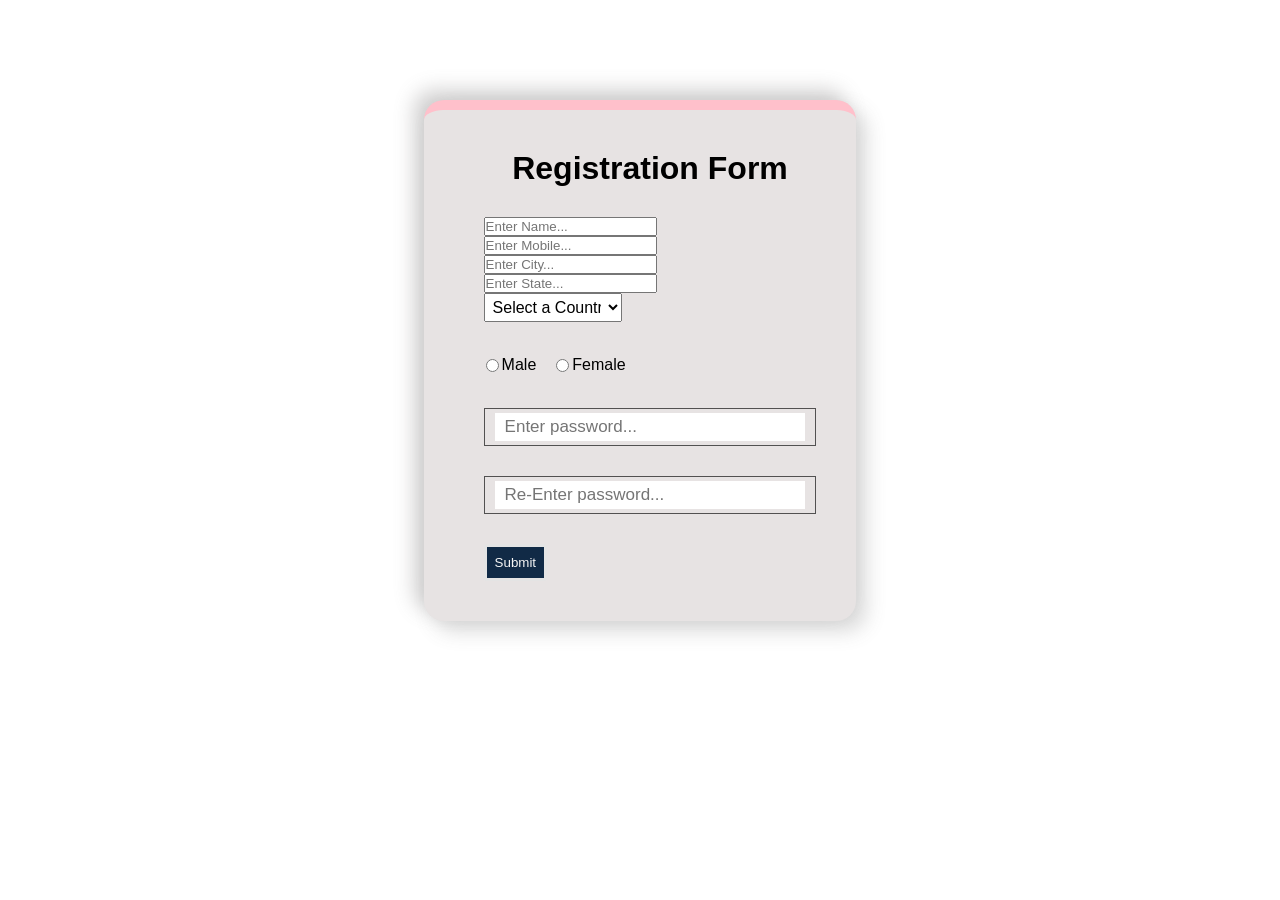
<file: Assignments/Ajay Koushik K N - Team Lead/RegisterFormIndex.html>
<!DOCTYPE html>
<html>
    <head>
        <title>Registration Form</title>
            <link rel="icon" type="image/x-icon"href="https://upload.wikimedia.org/wikipedia/commons/thumb/c/c2/Google_Forms_logo_%282014-2020%29.svg/640px-Google_Forms_logo_%282014-2020%29.svg.png">
        
        <link rel="stylesheet" href="RegisterFormstyle.css" />
    </head>
    <body>
        <div class="container">
            <form>
                <h1>Registration Form</h1>
                <div claas="divcontainer">
                    <input type="name" name="" id="" placeholder="Enter Name..." />
                </div>
                <div claas="divcontainer">
                </div>
                <div claas="divcontainer">
                    <input type="mobile" name="" id="" placeholder="Enter Mobile..." />
                </div>
                <div claas="divcontainer">
                    <input type="city" name="" id="" placeholder="Enter City..." />
                </div>
                <div claas="divcontainer">
                    <input type="state" name="" id="" placeholder="Enter State..." />
                </div>
                <div class="divcontainer select">
                    <select>
                        <option>Select a Country</option>
                        <option>Afghanistan</option>
                        <option>Argentina</option>
                        <option>Brazil</option>
                        <option>Cuba</option>
                        <option>Denmark</option>
                        <option>Ethiopia</option>
                        <option>France</option>
                        <option>Germany</option>
                        <option>Hungary</option>
                        <option>India</option>
                        <option>Japan</option>
                        <option>Korea</option>
                        <option>Qatar</option>
                    </select>
                </div>
                <div class="divcontainer genderbox">
                    <div class="gender" id="male">
                        <input type="radio" name="gender" id="male" />
                        <label for="male">Male</label>
                    </div>
                    <div class="gender" id="female">
                        <input type="radio" name="gender" id="female" />
                        <label for="female">Female</label>
                    </div>
                </div>
                <div class="divcontainer">
                    <input type="password" name="" id="" placeholder="Enter password..." />
                </div>
                <div class="divcontainer">
                    <input type="password" name="" id="" placeholder="Re-Enter password..." />
                </div>
                <button style="background-color:#112A46;color: whitesmoke;border: 3px solid #e4e4e4;padding: 8px;border-radius: 3px;cursor: pointer;">Submit</button>
            </form>
        </div>
    </body>
</html>
</file>
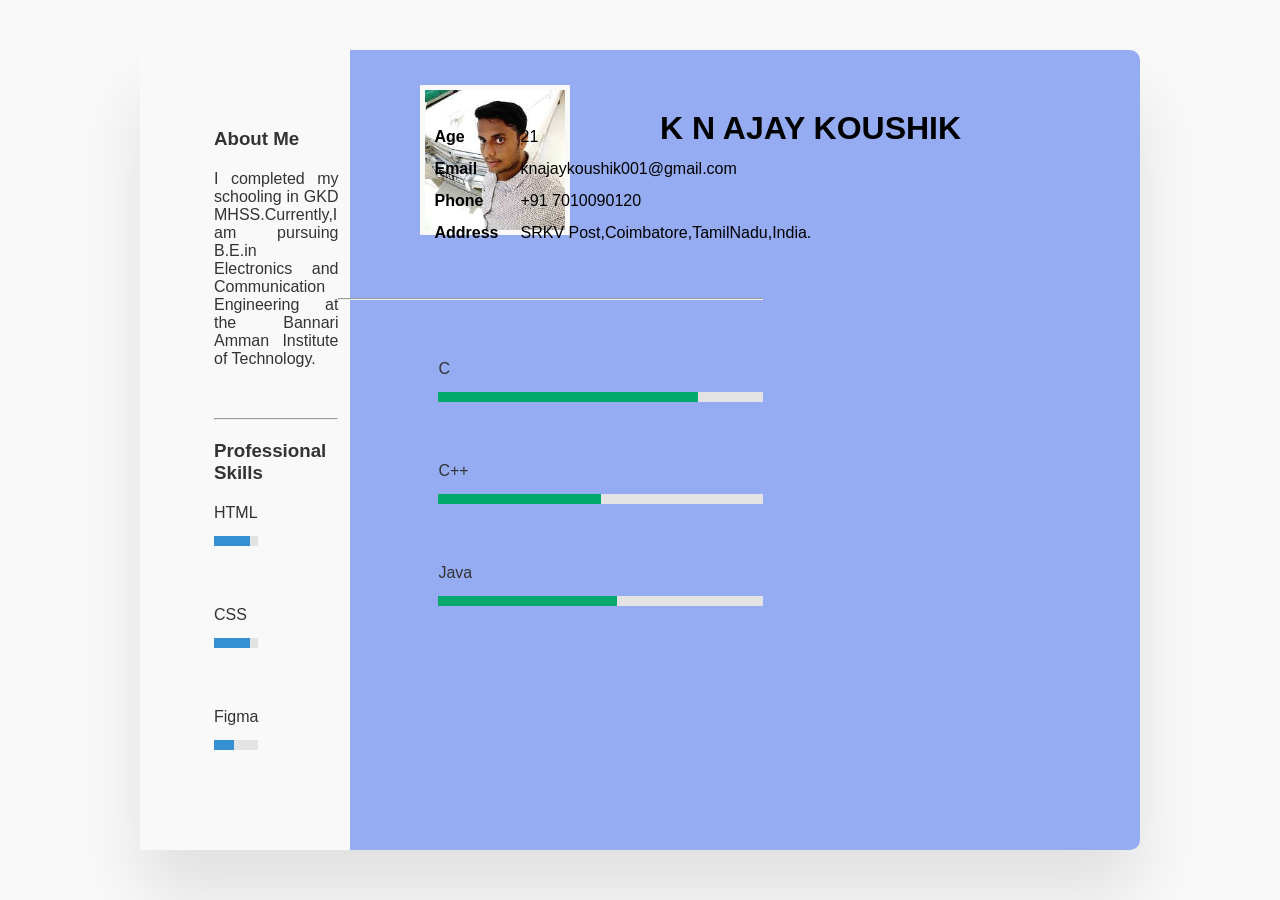
<file: Assignments/Ajay Koushik K N - Team Lead/Resumeindex.html>
<!DOCTYPE html>
<html lang="en">
<head>
    <meta charset="UTF-8">
    <meta http-equiv="X-UA-Compatible" content="IE=edge">
    <meta name="viewport" content="width=device-width, initial-scale=1.0">
    <title>Resume</title>
    <link rel="stylesheet" href="Resumestyle.css">
</head>
<body>
    <div class="container">
        <div class="top">
            <div class="imgbx">
                <div class="box">
                <img src="[data-uri]" width="150px" alt="" style="border: 5px solid #f9f9f9;">
                </div>
            </div>
            <div class="profile-text">
                <h1>K N AJAY KOUSHIK<br><span></span><br><span>
            </div>
            
        </div>
        <div class="content">
            <div class="left-content">
                <br>
                <h3>About Me </h3> 
                <ul><li><span>I completed my schooling in GKD MHSS.Currently,I am pursuing B.E.in Electronics and Communication Engineering at the Bannari Amman Institute of Technology. </span></li></ul>
                <hr>
                
                <h3>Professional Skills</h3>
                <ul class="skills">
                    <li>
                        <span class="text">HTML</span>
                        <span class="percent"><div style="width:80%;"></div></span>
                    </li>
                    <li>
                        <span class="text">CSS</span>
                        <span class="percent">
                            <div style="width:80%;"></div>
                        </span>
                    </li>
                    <li>
                        <span class="text">Figma</span>
                        <span class="percent">
                            <div style="width:45%;"></div>
                        </span>
                    </li>
                </ul>
            </div>
            <div class="right-content">
                <div class="about">
                    <table>
                        
                        <tr>
                            <td><b>Age</b></td>
                            <td>21</td>
                            
                        </tr>
                        <tr>
                            <td><b>Email</b></td>
                            <td>knajaykoushik001@gmail.com</td>
                        
                        </tr>
                        <tr>
                            <td><b>Phone</b></td>
                            <td>+91 7010090120</td>
                            
                        </tr>
                        <tr>
                            <td><b>Address</b></td>
                            <td>SRKV Post,Coimbatore,TamilNadu,India.</td>
                            
                        </tr>
                    </table>
                </div>
               
                <div class="space">
                    
                </div>
                <hr>
                <div class="sk">
                <ul class="skills2">
                    <li>
                        <span class="text">C</span>
                        <span class="percent">
                            <div style="width:80%;"></div>
                        </span>
                    </li>
                    <li>
                        <span class="text">C++</span>
                        <span class="percent">
                            <div style="width:50%" ;></div>
                        </span>
                    </li>
                    <li>
                        <span class="text">Java </span>
                        <span class="percent">
                            <div style="width:55%" ;></div>
                        </span>
                    </li>
                </ul></div>
            </div>
        </div>

    </div>
</body>
</html>
</file>
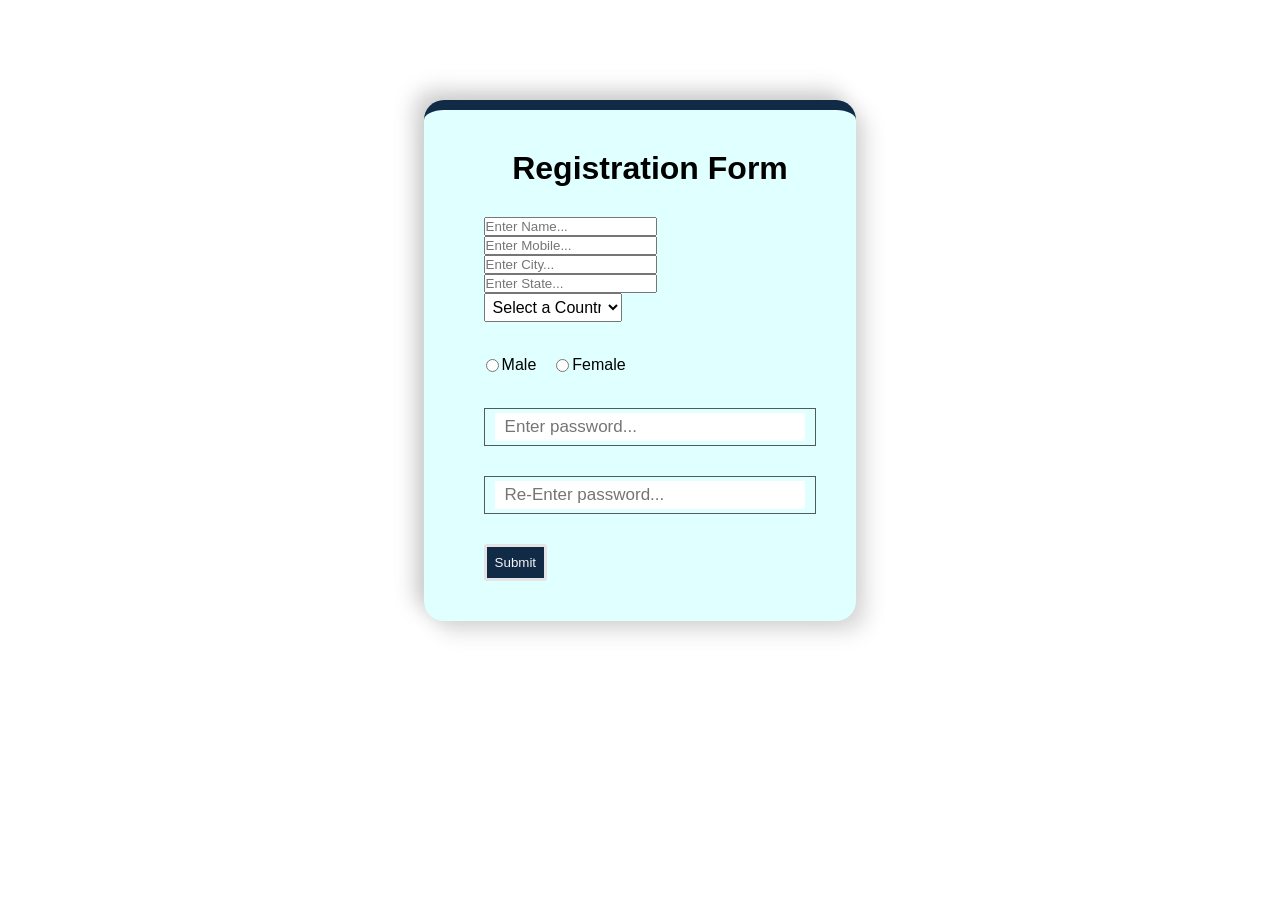
<file: Assignments/Naveen Prasanth M - Team member 2/RegistrationForm_index.html>
<!DOCTYPE html>
<html>
    <head>
        <title>Registration Form</title>
            <link rel="icon" type="image/x-icon"href="https://upload.wikimedia.org/wikipedia/commons/thumb/c/c2/Google_Forms_logo_%282014-2020%29.svg/640px-Google_Forms_logo_%282014-2020%29.svg.png">
        
        <link rel="stylesheet" href="RegistrationForm.css" />
    </head>
    <body>
        <div class="container">
            <form>
                <h1>Registration Form</h1>
                <div claas="divcontainer">
                    <input type="name" name="" id="" placeholder="Enter Name..." />
                </div>
                <div claas="divcontainer">
                </div>
                <div claas="divcontainer">
                    <input type="mobile" name="" id="" placeholder="Enter Mobile..." />
                </div>
                <div claas="divcontainer">
                    <input type="city" name="" id="" placeholder="Enter City..." />
                </div>
                <div claas="divcontainer">
                    <input type="state" name="" id="" placeholder="Enter State..." />
                </div>
                <div class="divcontainer select">
                    <select>
                        <option>Select a Country</option>
                        <option>Afghanistan</option>
                        <option>Argentina</option>
                        <option>Brazil</option>
                        <option>Cuba</option>
                        <option>Denmark</option>
                        <option>Ethiopia</option>
                        <option>France</option>
                        <option>Germany</option>
                        <option>Hungary</option>
                        <option>India</option>
                        <option>Japan</option>
                        <option>Korea</option>
                        <option>Qatar</option>
                    </select>
                </div>
                <div class="divcontainer genderbox">
                    <div class="gender" id="male">
                        <input type="radio" name="gender" id="male" />
                        <label for="male">Male</label>
                    </div>
                    <div class="gender" id="female">
                        <input type="radio" name="gender" id="female" />
                        <label for="female">Female</label>
                    </div>
                </div>
                <div class="divcontainer">
                    <input type="password" name="" id="" placeholder="Enter password..." />
                </div>
                <div class="divcontainer">
                    <input type="password" name="" id="" placeholder="Re-Enter password..." />
                </div>
                <button style="background-color:#112A46;color: whitesmoke;border: 3px solid #e4e4e4;padding: 8px;border-radius: 3px;cursor: pointer;">Submit</button>
            </form>
        </div>
    </body>
</html>
</file>
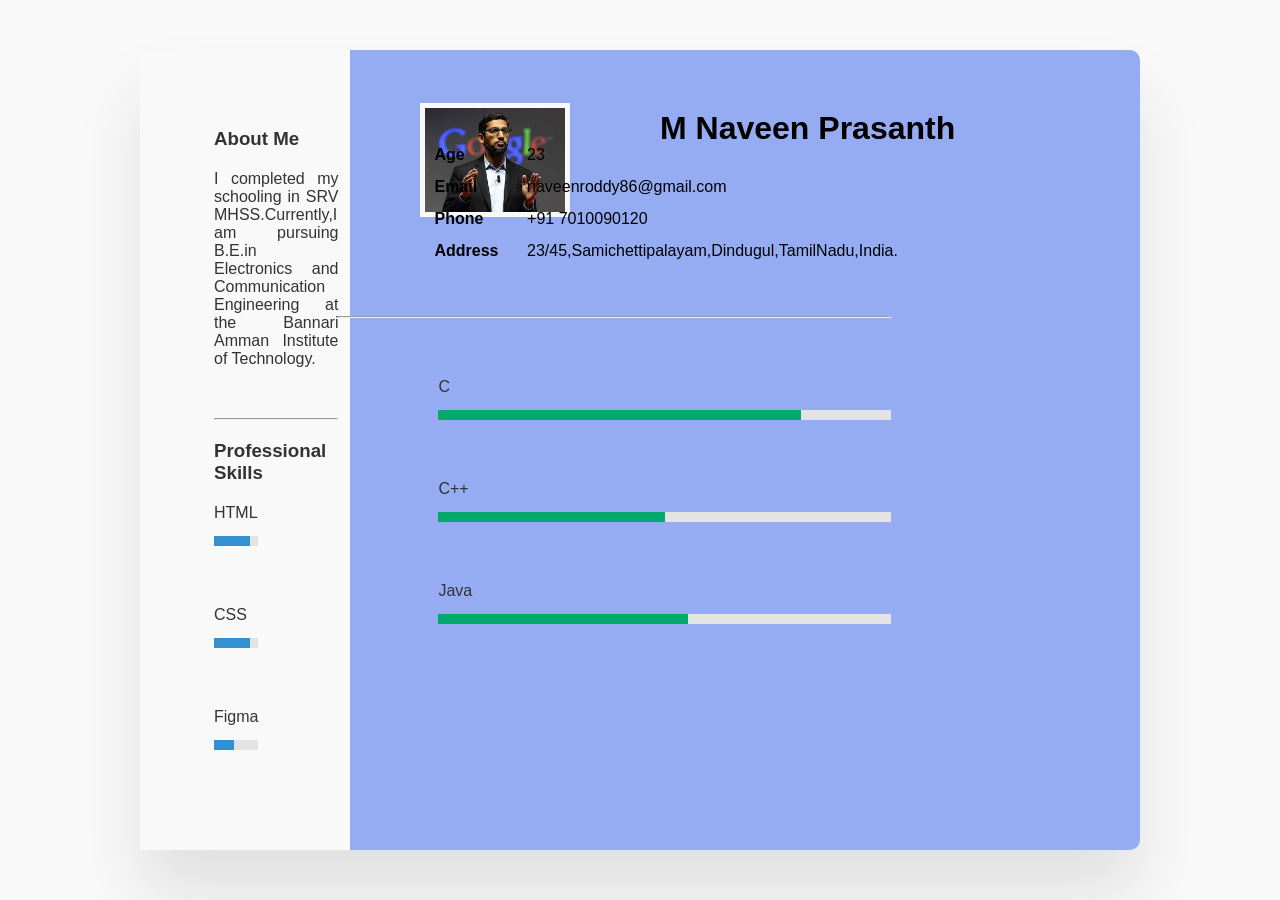
<file: Assignments/Naveen Prasanth M - Team member 2/Resume_index.html>
<!DOCTYPE html>
<html lang="en">
<head>
    <meta charset="UTF-8">
    <meta http-equiv="X-UA-Compatible" content="IE=edge">
    <meta name="viewport" content="width=device-width, initial-scale=1.0">
    <title>Resume</title>
    <link rel="icon" type="image/x-icon"href="https://encrypted-tbn0.gstatic.com/images?q=tbn:ANd9GcTIF_jcqZ8N-OC5u4FX-UfqnyykV8wdQPddQA&usqp=CAU">
    <link rel="stylesheet" href="Resume.css">
</head>
<body>
    <div class="container">
        <div class="top">
            <div class="imgbx">
                <div class="box">
                <img src="[data-uri]" width="150px" alt="" style="border: 5px solid #f9f9f9;">
                </div>
            </div>
            <div class="profile-text">
                <h1>M Naveen Prasanth<br><span></span><br><span>
            </div>
            
        </div>
        <div class="content">
            <div class="left-content">
                <br>
                <h3>About Me </h3> 
                <ul><li><span>I completed my schooling in SRV MHSS.Currently,I am pursuing B.E.in Electronics and Communication Engineering at the Bannari Amman Institute of Technology. </span></li></ul>
                <hr>
                <h3>Professional Skills</h3>
                <ul class="skills">
                    <li>
                        <span class="text">HTML</span>
                        <span class="percent"><div style="width:80%;"></div></span>
                    </li>
                    <li>
                        <span class="text">CSS</span>
                        <span class="percent">
                            <div style="width:80%" ;></div>
                        </span>
                    </li>
                    <li>
                        <span class="text">Figma</span>
                        <span class="percent">
                            <div style="width:45%" ;></div>
                        </span>
                    </li>
                </ul>
            </div>
            <div class="right-content">
                <div class="about">
                    <table>
                        <br>
                        <tr>
                            <td><b>Age</b></td>
                            <td>23</td>
                            
                        </tr>
                        <tr>
                            <td><b>Email</b></td>
                            <td>naveenroddy86@gmail.com</td>
                        
                        </tr>
                        <tr>
                            <td><b>Phone</b></td>
                            <td>+91 7010090120</td>
                            
                        </tr>
                        <tr>
                            <td><b>Address</b></td>
                            <td>23/45,Samichettipalayam,Dindugul,TamilNadu,India.</td>
                            
                        </tr>
                    </table>
                </div>
               
                <div class="space">
                    
                </div>
                <hr>
                <div class="sk">
                <ul class="skills2">
                    <li>
                        <span class="text">C</span>
                        <span class="percent">
                            <div style="width:80%;"></div>
                        </span>
                    </li>
                    <li>
                        <span class="text">C++</span>
                        <span class="percent">
                            <div style="width:50%" ;></div>
                        </span>
                    </li>
                    <li>
                        <span class="text">Java </span>
                        <span class="percent">
                            <div style="width:55%" ;></div>
                        </span>
                    </li>
                </ul></div>
            </div>
        </div>

    </div>
</body>
</html>
</file>
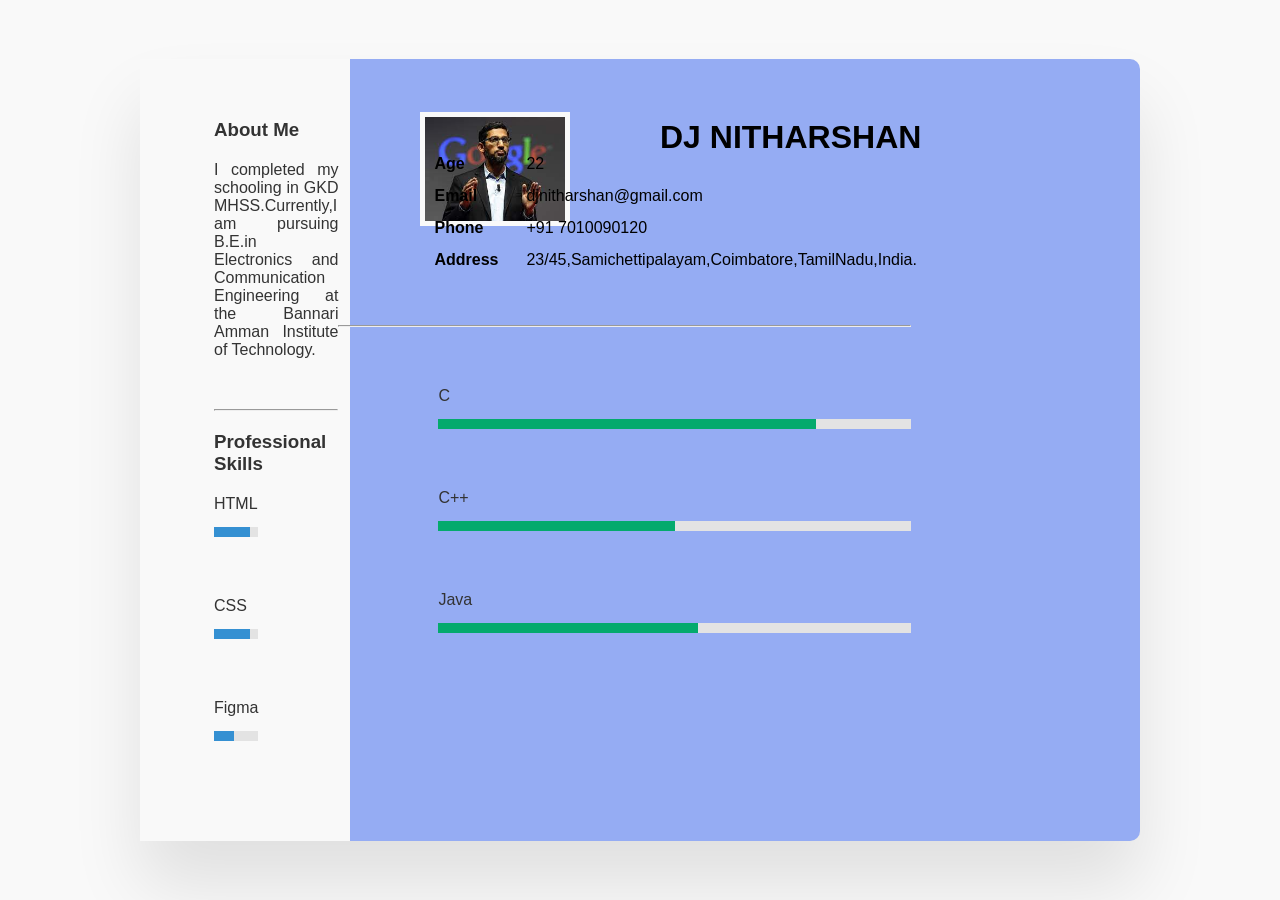
<file: Assignments/Nitharshan D J - Team member 1/Resume_index.html>
<!DOCTYPE html>
<html lang="en">
<head>
    <meta charset="UTF-8">
    <meta http-equiv="X-UA-Compatible" content="IE=edge">
    <meta name="viewport" content="width=device-width, initial-scale=1.0">
    <title>Resume</title>
    <link rel="icon" type="image/x-icon"href="https://encrypted-tbn0.gstatic.com/images?q=tbn:ANd9GcTIF_jcqZ8N-OC5u4FX-UfqnyykV8wdQPddQA&usqp=CAU">
    <link rel="stylesheet" href="Resume.css">
</head>
<body>
    <div class="container">
        <div class="top">
            <div class="imgbx">
                <div class="box">
                <img src="[data-uri]" width="150px" alt="" style="border: 5px solid #f9f9f9;">
                </div>
            </div>
            <div class="profile-text">
                <h1>DJ NITHARSHAN<br><span></span><br><span>
            </div>
            
        </div>
        <div class="content">
            <div class="left-content">
                <h3>About Me </h3> 
                <ul><li><span>I completed my schooling in GKD MHSS.Currently,I am pursuing B.E.in Electronics and Communication Engineering at the Bannari Amman Institute of Technology. </span></li></ul>
                <hr>
                <h3>Professional Skills</h3>
                <ul class="skills">
                    <li>
                        <span class="text">HTML</span>
                        <span class="percent"><div style="width:80%;"></div></span>
                    </li>
                    <li>
                        <span class="text">CSS</span>
                        <span class="percent">
                            <div style="width:80%" ;></div>
                        </span>
                    </li>
                    <li>
                        <span class="text">Figma</span>
                        <span class="percent">
                            <div style="width:45%" ;></div>
                        </span>
                    </li>
                </ul>
            </div>
            <div class="right-content">
                <div class="about">
                    <table>
                        <br>
                        <tr>
                            <td><b>Age</b></td>
                            <td>22</td>
                            
                        </tr>
                        <tr>
                            <td><b>Email</b></td>
                            <td>djnitharshan@gmail.com</td>
                        
                        </tr>
                        <tr>
                            <td><b>Phone</b></td>
                            <td>+91 7010090120</td>
                            
                        </tr>
                        <tr>
                            <td><b>Address</b></td>
                            <td>23/45,Samichettipalayam,Coimbatore,TamilNadu,India.</td>
                            
                        </tr>
                    </table>
                </div>
               
                <div class="space">
                    
                </div>
                <hr>
                <div class="sk">
                <ul class="skills2">
                    <li>
                        <span class="text">C</span>
                        <span class="percent">
                            <div style="width:80%;"></div>
                        </span>
                    </li>
                    <li>
                        <span class="text">C++</span>
                        <span class="percent">
                            <div style="width:50%" ;></div>
                        </span>
                    </li>
                    <li>
                        <span class="text">Java </span>
                        <span class="percent">
                            <div style="width:55%" ;></div>
                        </span>
                    </li>
                </ul></div>
            </div>
        </div>

    </div>
</body>
</html>
</file>
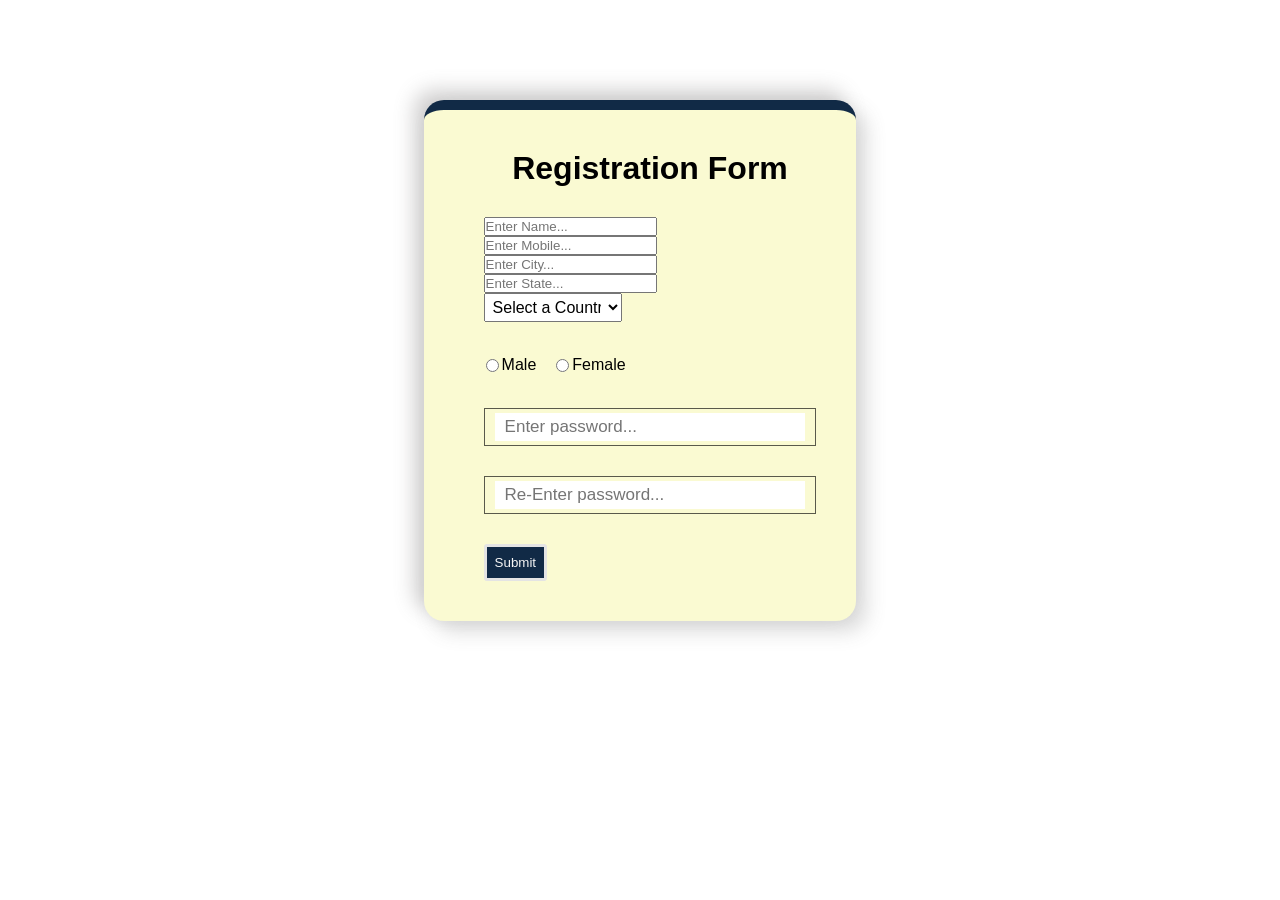
<file: Assignments/Pravin M - Team Member 3/RegistrationForm_index.html>
<!DOCTYPE html>
<html>
    <head>
        <title>Registration Form</title>
            <link rel="icon" type="image/x-icon"href="https://upload.wikimedia.org/wikipedia/commons/thumb/c/c2/Google_Forms_logo_%282014-2020%29.svg/640px-Google_Forms_logo_%282014-2020%29.svg.png">
        
        <link rel="stylesheet" href="RegistrationFormstyle.css" />
    </head>
    <body>
        <div class="container">
            <form>
                <h1>Registration Form</h1>
                <div claas="divcontainer">
                    <input type="name" name="" id="" placeholder="Enter Name..." />
                </div>
                <div claas="divcontainer">
                </div>
                <div claas="divcontainer">
                    <input type="mobile" name="" id="" placeholder="Enter Mobile..." />
                </div>
                <div claas="divcontainer">
                    <input type="city" name="" id="" placeholder="Enter City..." />
                </div>
                <div claas="divcontainer">
                    <input type="state" name="" id="" placeholder="Enter State..." />
                </div>
                <div class="divcontainer select">
                    <select>
                        <option>Select a Country</option>
                        <option>Afghanistan</option>
                        <option>Argentina</option>
                        <option>Brazil</option>
                        <option>Cuba</option>
                        <option>Denmark</option>
                        <option>Ethiopia</option>
                        <option>France</option>
                        <option>Germany</option>
                        <option>Hungary</option>
                        <option>India</option>
                        <option>Japan</option>
                        <option>Korea</option>
                        <option>Qatar</option>
                    </select>
                </div>
                <div class="divcontainer genderbox">
                    <div class="gender" id="male">
                        <input type="radio" name="gender" id="male" />
                        <label for="male">Male</label>
                    </div>
                    <div class="gender" id="female">
                        <input type="radio" name="gender" id="female" />
                        <label for="female">Female</label>
                    </div>
                </div>
                <div class="divcontainer">
                    <input type="password" name="" id="" placeholder="Enter password..." />
                </div>
                <div class="divcontainer">
                    <input type="password" name="" id="" placeholder="Re-Enter password..." />
                </div>
                <button style="background-color:#112A46;color: whitesmoke;border: 3px solid #e4e4e4;padding: 8px;border-radius: 3px;cursor: pointer;">Submit</button>
            </form>
        </div>
    </body>
</html>
</file>
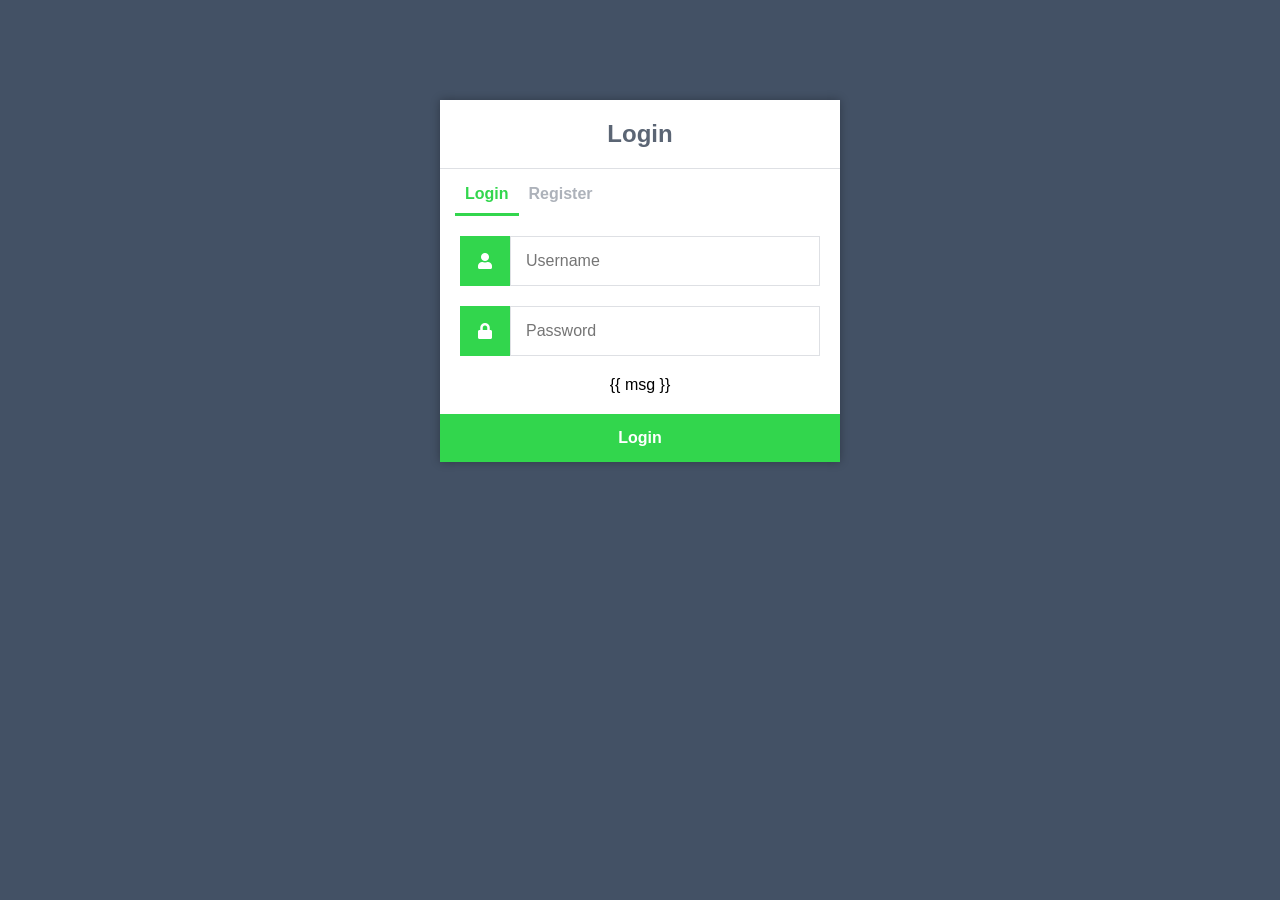
<file: Assignments/Ajay Koushik K N - Team Lead/Assignment - 2/Loginpage.html>
<!DOCTYPE html>
<html>
<head>
<meta charset="utf-8">
<title>Login</title>
<link rel="stylesheet" href="style.css">

<link rel="stylesheet"

href="https://use.fontawesome.com/releases/v5.7.1/css/all.css">
</head>

<body>
<div class="login">
<h1>Login</h1>
<div class="links">
<a href="Loginpage.html"

class="active">Login</a>

<a href="Registerpage.html">Register</a>
</div>
<form action="Loginpage.html" method="post">
<label for="username">
<i class="fas fa-user"></i>
</label>
<input type="text" name="username"

placeholder="Username" id="username" required>
<label for="password">
<i class="fas fa-lock"></i>
</label>
<input type="password" name="password"

placeholder="Password" id="password" required>
<div class="msg">{{ msg }}</div>
<input type="submit" value="Login">
</form>
</div>
</body>

</html>
</file>
<file: Assignments/Ajay Koushik K N - Team Lead/RegisterFormstyle.css>
*{
    margin: 0;
    padding: 0;
}
body{
    width: 100%;
    display: flex;
    align-items: center;
    justify-content: center;
    font-family: sans-serif;
    padding-top: 100px;
    padding-bottom: 100px;
}
.container{
    width: 40%;
    height: 90%;
    display: flex;
    align-items: center;
    justify-content: center;
}
form{
    background-color:rgb(231, 227, 227);
    width: 65%;
    padding-left: 60px;
    padding-right: 40px;
    padding-top: 40px;
    padding-bottom: 40px;
    border-radius: 20px;
    box-shadow: 10px 10px 20px rgba(98, 98, 98, 0.24), -10px -10px 20px rgba(111, 110, 110, 0.322);
    border-top: 10px solid pink;
}
form h1{
    text-align: center;
    font-family: sans-serif;
    margin-bottom: 30px;
}
.divcontainer{
    border: 1px solid rgba(0, 0, 0, 0.645);
    display: flex;
    align-items: center;
    justify-content: flex-start;
    margin-bottom: 30px;
    padding: 4px 10px;
}
.divcontainer input{
    width: 100%;
    height: 100%;
    padding-top: 5px;
    padding-bottom: 5px;
    padding: 4px 10px;
    border: none;
    outline: none;
    font-size: 17px;
}
.checkbox{
    border: none;
}
.divcontainer select{
    width: 41.5%;
    padding: 4px ;
}
.select{
    padding: 0;
    border: none;
}
select{
    font-size: 16px;
}
select option{
    font-size: 15px;
}
.gender{
    display: flex;
    align-items: center;
    justify-content: center;
    margin: 0 10px;
}
.genderbox{
    border: none;
    margin-left: -18px;
}
.gender input{
    margin-right: 3px;
}
</file>
<file: Assignments/Ajay Koushik K N - Team Lead/Resumestyle.css>
*{
    margin: 0;
    padding: 0;
    box-sizing: border-box;
    font-family: 'popins', sans-serif;
}

body{
    display: flex;
    background: #f9f9f9;
    justify-content: center;
    align-items: center;
    min-height: 100vh;

}

.container{
    position: relative;
    width: 100%;
    max-width: 1000px;
    background: rgb(149, 172, 243);
    margin: 50px;
    box-shadow: 0 45px 70px rgba(0,0,0,0.1);
    /* border-left: 50px solid rgb(149, 172, 243);
    border-right: 50px solid rgb(149, 172, 243); */
    border-radius: 10px;

}


.container .top{
    position: relative;
    display: grid;
    grid-template-columns: 1fr 2fr;
    padding: 20px;
    padding-bottom:0;
    float: inline-end;
}

.container .top .imgbx{
    position: relative;
    width: 100%;
    display: flex;
    align-items: center;
}

.container .top .imgbx .box{
    position: relative;
    width: 100%;
    min-width: 200px;

}

.container .top .imgbx .box {
    position: relative;
    top: 15px;
    margin-left: 50px;
}

.container .top .profile-text{
    position: relative;
    padding: 40px;
    display: flex;
    align-items: center;
    
}
.container .top .profile-text h3{
color: #f9f9f9;
font-size:2rem;
letter-spacing: 0.1rem;
font-weight: 600;
}

.container .top .profile-text h3 span {
    position:relative;
    color: #f9f9f9;
    font-size:1rem;
    font-weight: 300;
    letter-spacing: 0.2rem;
    
}

/*Main content*/

.container .content{
    position: relative;
    min-height: 500px;
    background-color: #f9f9f9;
    border-left: 50px solid #f9f9f9;
    border-right: 80px solid #f9f9f9;
    display: grid;
    grid-template-columns: 2fr 2fr;
    padding:  40px 24px 40px;
}

.container .content h3{
    color: #333;
    font-weight: 600;
    margin-bottom: 20px;
    margin-top: 20px;
}

.container .content ul li{
    list-style: none;
    color: #333;
    display: flex;
    margin-bottom: 50px;
}

.container .content ul li span{
    text-align: justify;
}

.skills li{
    flex-direction: column;
    margin-right: 80px;
}

.skills li span{
    color: #333;
    font-size: 16px;
    font-weight: 500;
}

.skills .percent{
    position: relative;
    width: 100%;
    background: #e3e3e3;
    height: 10px;
    margin-top: 14px;
    margin-bottom: 10px;
    display: block;
    overflow: hidden;
}

.skills .percent div{
    position: absolute;
    top: 0;
    left: 0;
    height: 100%;
    background: #3590d2;
}

table {
    width: 100%;
    margin-left: 88px;
    margin-top: 30px;
    
}

th {
    text-align: left;
}

td{
    padding: 6px;
}

.space{
    position: relative;
    min-height: 48px;
    margin-left: 100px;
}

.sk{
    margin-left: 100px;
    margin-top: 60px;
}

.skills2 li {
    flex-direction: column;
    margin-right: 0;
}

.skills2 li span {
    color: #333;
    font-size: 16px;
    font-weight: 500;
}

.skills2 .percent {
    position: relative;
    width: 100%;
    background: #e3e3e3;
    height: 10px;
    margin-top: 14px;
    margin-bottom: 10px;
    display: block;
    overflow: hidden;
}

.skills2 .percent div {
    position: absolute;
    top: 0;
    left: 0;
    height: 100%;
    background: #04AA6D;
}
</file>
<file: Assignments/Naveen Prasanth M - Team member 2/RegistrationForm.css>
*{
    margin: 0;
    padding: 0;
}
body{
    width: 100%;
    display: flex;
    align-items: center;
    justify-content: center;
    font-family: sans-serif;
    padding-top: 100px;
    padding-bottom: 100px;
}
.container{
    width: 40%;
    height: 90%;
    display: flex;
    align-items: center;
    justify-content: center;
}
form{
    background-color:lightcyan;
    width: 65%;
    padding-left: 60px;
    padding-right: 40px;
    padding-top: 40px;
    padding-bottom: 40px;
    border-radius: 20px;
    box-shadow: 10px 10px 20px rgba(98, 98, 98, 0.24), -10px -10px 20px rgba(111, 110, 110, 0.322);
    border-top: 10px solid#112A46;
}
form h1{
    text-align: center;
    font-family: sans-serif;
    margin-bottom: 30px;
}
.divcontainer{
    border: 1px solid rgba(0, 0, 0, 0.645);
    display: flex;
    align-items: center;
    justify-content: flex-start;
    margin-bottom: 30px;
    padding: 4px 10px;
}
.divcontainer input{
    width: 100%;
    height: 100%;
    padding-top: 5px;
    padding-bottom: 5px;
    padding: 4px 10px;
    border: none;
    outline: none;
    font-size: 17px;
}
.checkbox{
    border: none;
}
.divcontainer select{
    width: 41.5%;
    padding: 4px ;
}
.select{
    padding: 0;
    border: none;
}
select{
    font-size: 16px;
}
select option{
    font-size: 15px;
}
.gender{
    display: flex;
    align-items: center;
    justify-content: center;
    margin: 0 10px;
}
.genderbox{
    border: none;
    margin-left: -18px;
}
.gender input{
    margin-right: 3px;
}
</file>
<file: Assignments/Naveen Prasanth M - Team member 2/Resume.css>
*{
    margin: 0;
    padding: 0;
    box-sizing: border-box;
    font-family: 'popins', sans-serif;
}

body{
    display: flex;
    background: #f9f9f9;
    justify-content: center;
    align-items: center;
    min-height: 100vh;

}

.container{
    position: relative;
    width: 100%;
    max-width: 1000px;
    background: rgb(149, 172, 243);
    margin: 50px;
    box-shadow: 0 45px 70px rgba(0,0,0,0.1);
    /* border-left: 50px solid rgb(149, 172, 243);
    border-right: 50px solid rgb(149, 172, 243); */
    border-radius: 10px;

}


.container .top{
    position: relative;
    display: grid;
    grid-template-columns: 1fr 2fr;
    padding: 20px;
    padding-bottom:0;
    float: inline-end;
}

.container .top .imgbx{
    position: relative;
    width: 100%;
    display: flex;
    align-items: center;
}

.container .top .imgbx .box{
    position: relative;
    width: 100%;
    min-width: 200px;

}

.container .top .imgbx .box {
    position: relative;
    top: 15px;
    margin-left: 50px;
}

.container .top .profile-text{
    position: relative;
    padding: 40px;
    display: flex;
    align-items: center;
    
}
.container .top .profile-text h3{
color: #f9f9f9;
font-size:2rem;
letter-spacing: 0.1rem;
font-weight: 600;
}

.container .top .profile-text h3 span {
    position:relative;
    color: #f9f9f9;
    font-size:1rem;
    font-weight: 300;
    letter-spacing: 0.2rem;
    
}

/*Main content*/

.container .content{
    position: relative;
    min-height: 500px;
    background-color: #f9f9f9;
    border-left: 50px solid #f9f9f9;
    border-right: 80px solid #f9f9f9;
    display: grid;
    grid-template-columns: 2fr 2fr;
    padding:  40px 24px 40px;
}

.container .content h3{
    color: #333;
    font-weight: 600;
    margin-bottom: 20px;
    margin-top: 20px;
}

.container .content ul li{
    list-style: none;
    color: #333;
    display: flex;
    margin-bottom: 50px;
}

.container .content ul li span{
    text-align: justify;
}

.skills li{
    flex-direction: column;
    margin-right: 80px;
}

.skills li span{
    color: #333;
    font-size: 16px;
    font-weight: 500;
}

.skills .percent{
    position: relative;
    width: 100%;
    background: #e3e3e3;
    height: 10px;
    margin-top: 14px;
    margin-bottom: 10px;
    display: block;
    overflow: hidden;
}

.skills .percent div{
    position: absolute;
    top: 0;
    left: 0;
    height: 100%;
    background: #3590d2;
}

table {
    width: 100%;
    margin-left: 88px;
    margin-top: 30px;
    
}

th {
    text-align: left;
}

td{
    padding: 6px;
}

.space{
    position: relative;
    min-height: 48px;
    margin-left: 100px;
}

.sk{
    margin-left: 100px;
    margin-top: 60px;
}

.skills2 li {
    flex-direction: column;
    margin-right: 0;
}

.skills2 li span {
    color: #333;
    font-size: 16px;
    font-weight: 500;
}

.skills2 .percent {
    position: relative;
    width: 100%;
    background: #e3e3e3;
    height: 10px;
    margin-top: 14px;
    margin-bottom: 10px;
    display: block;
    overflow: hidden;
}

.skills2 .percent div {
    position: absolute;
    top: 0;
    left: 0;
    height: 100%;
    background: #04AA6D;
}
</file>
<file: Assignments/Nitharshan D J - Team member 1/Resume.css>
*{
    margin: 0;
    padding: 0;
    box-sizing: border-box;
    font-family: 'popins', sans-serif;
}

body{
    display: flex;
    background: #f9f9f9;
    justify-content: center;
    align-items: center;
    min-height: 100vh;

}

.container{
    position: relative;
    width: 100%;
    max-width: 1000px;
    background: rgb(149, 172, 243);
    margin: 50px;
    box-shadow: 0 45px 70px rgba(0,0,0,0.1);
    /* border-left: 50px solid rgb(149, 172, 243);
    border-right: 50px solid rgb(149, 172, 243); */
    border-radius: 10px;

}


.container .top{
    position: relative;
    display: grid;
    grid-template-columns: 1fr 2fr;
    padding: 20px;
    padding-bottom:0;
    float: inline-end;
}

.container .top .imgbx{
    position: relative;
    width: 100%;
    display: flex;
    align-items: center;
}

.container .top .imgbx .box{
    position: relative;
    width: 100%;
    min-width: 200px;

}

.container .top .imgbx .box {
    position: relative;
    top: 15px;
    margin-left: 50px;
}

.container .top .profile-text{
    position: relative;
    padding: 40px;
    display: flex;
    align-items: center;
    
}
.container .top .profile-text h3{
color: #f9f9f9;
font-size:2rem;
letter-spacing: 0.1rem;
font-weight: 600;
}

.container .top .profile-text h3 span {
    position:relative;
    color: #f9f9f9;
    font-size:1rem;
    font-weight: 300;
    letter-spacing: 0.2rem;
    
}

/*Main content*/

.container .content{
    position: relative;
    min-height: 500px;
    background-color: #f9f9f9;
    border-left: 50px solid #f9f9f9;
    border-right: 80px solid #f9f9f9;
    display: grid;
    grid-template-columns: 2fr 2fr;
    padding:  40px 24px 40px;
}

.container .content h3{
    color: #333;
    font-weight: 600;
    margin-bottom: 20px;
    margin-top: 20px;
}

.container .content ul li{
    list-style: none;
    color: #333;
    display: flex;
    margin-bottom: 50px;
}

.container .content ul li span{
    text-align: justify;
}

.skills li{
    flex-direction: column;
    margin-right: 80px;
}

.skills li span{
    color: #333;
    font-size: 16px;
    font-weight: 500;
}

.skills .percent{
    position: relative;
    width: 100%;
    background: #e3e3e3;
    height: 10px;
    margin-top: 14px;
    margin-bottom: 10px;
    display: block;
    overflow: hidden;
}

.skills .percent div{
    position: absolute;
    top: 0;
    left: 0;
    height: 100%;
    background: #3590d2;
}

table {
    width: 100%;
    margin-left: 88px;
    margin-top: 30px;
    
}

th {
    text-align: left;
}

td{
    padding: 6px;
}

.space{
    position: relative;
    min-height: 48px;
    margin-left: 100px;
}

.sk{
    margin-left: 100px;
    margin-top: 60px;
}

.skills2 li {
    flex-direction: column;
    margin-right: 0;
}

.skills2 li span {
    color: #333;
    font-size: 16px;
    font-weight: 500;
}

.skills2 .percent {
    position: relative;
    width: 100%;
    background: #e3e3e3;
    height: 10px;
    margin-top: 14px;
    margin-bottom: 10px;
    display: block;
    overflow: hidden;
}

.skills2 .percent div {
    position: absolute;
    top: 0;
    left: 0;
    height: 100%;
    background: #04AA6D;
}
</file>
<file: Assignments/Pravin M - Team Member 3/RegistrationFormstyle.css>
*{
    margin: 0;
    padding: 0;
}
body{
    width: 100%;
    display: flex;
    align-items: center;
    justify-content: center;
    font-family: sans-serif;
    padding-top: 100px;
    padding-bottom: 100px;
}
.container{
    width: 40%;
    height: 90%;
    display: flex;
    align-items: center;
    justify-content: center;
}
form{
    background-color:lightgoldenrodyellow;
    width: 65%;
    padding-left: 60px;
    padding-right: 40px;
    padding-top: 40px;
    padding-bottom: 40px;
    border-radius: 20px;
    box-shadow: 10px 10px 20px rgba(98, 98, 98, 0.24), -10px -10px 20px rgba(111, 110, 110, 0.322);
    border-top: 10px solid#112A46;
}
form h1{
    text-align: center;
    font-family: sans-serif;
    margin-bottom: 30px;
}
.divcontainer{
    border: 1px solid rgba(0, 0, 0, 0.645);
    display: flex;
    align-items: center;
    justify-content: flex-start;
    margin-bottom: 30px;
    padding: 4px 10px;
}
.divcontainer input{
    width: 100%;
    height: 100%;
    padding-top: 5px;
    padding-bottom: 5px;
    padding: 4px 10px;
    border: none;
    outline: none;
    font-size: 17px;
}
.checkbox{
    border: none;
}
.divcontainer select{
    width: 41.5%;
    padding: 4px ;
}
.select{
    padding: 0;
    border: none;
}
select{
    font-size: 16px;
}
select option{
    font-size: 15px;
}
.gender{
    display: flex;
    align-items: center;
    justify-content: center;
    margin: 0 10px;
}
.genderbox{
    border: none;
    margin-left: -18px;
}
.gender input{
    margin-right: 3px;
}
</file>
<file: Assignments/Ajay Koushik K N - Team Lead/Assignment - 2/style.css>
* {
    box-sizing: border-box;
    font-family: -apple-system, BlinkMacSystemFont, "segoe ui", roboto,
    oxygen, ubuntu, cantarell, "fira sans", "droid sans", "helvetica neue", Arial,
    sans-serif;
    font-size: 16px;
    -webkit-font-smoothing: antialiased;
    -moz-osx-font-smoothing: grayscale;
    }
    body {
    background-color: #435165;
    margin: 0;
    }
    .login, .register {
    width: 400px;
    background-color: #ffffff;
    box-shadow: 0 0 9px 0 rgba(0, 0, 0, 0.3);
    margin: 100px auto;
    }
    .login h1, .register h1 {
    text-align: center;
    color: #5b6574;
    font-size: 24px;
    
    padding: 20px 0 20px 0;
    border-bottom: 1px solid #dee0e4;
    }
    .login .links, .register .links {
    display: flex;
    padding: 0 15px;
    }
    .login .links a, .register .links a {
    color: #adb2ba;
    text-decoration: none;
    display: inline-flex;
    padding: 0 10px 10px 10px;
    font-weight: bold;
    }
    .login .links a:hover, .register .links a:hover {
    color: #9da3ac;
    }
    .login .links a.active, .register .links a.active {
    border-bottom: 3px solid #32d64d;
    color: #32d64d;
    }
    .login form, .register form {
    display: flex;
    
    flex-wrap: wrap;
    justify-content: center;
    padding-top: 20px;
    }
    .login form label, .register form label {
    display: flex;
    justify-content: center;
    align-items: center;
    width: 50px;
    height: 50px;
    background-color:#32d64d;
    color: #ffffff;
    }
    .login form input[type="password"], .login form input[type="text"], .login form
    input[type="email"], .register form input[type="password"], .register form
    input[type="text"], .register form input[type="email"] {
    width: 310px;
    height: 50px;
    border: 1px solid #dee0e4;
    margin-bottom: 20px;
    padding: 0 15px;
    }
    .login form input[type="submit"], .register form input[type="submit"] {
    
    width: 100%;
    padding: 15px;
    margin-top: 20px;
    background-color: #32d64d;
    border: 0;
    cursor: pointer;
    font-weight: bold;
    color: #ffffff;
    transition: background-color 0.2s;
    }
    .login form input[type="submit"]:hover, .register form
    input[type="submit"]:hover {
    background-color: #c72828;
    transition: background-color 0.2s;
    }
    .navtop {
    background-color: #2f3947;
    height: 60px;
    width: 100%;
    border: 0;
    }
    .navtop div {
    display: flex;
    
    margin: 0 auto;
    width: 1000px;
    height: 100%;
    }
    .navtop div h1, .navtop div a {
    display: inline-flex;
    align-items: center;
    }
    .navtop div h1 {
    flex: 1;
    font-size: 24px;
    padding: 0;
    margin: 0;
    color: #eaebed;
    font-weight: normal;
    }
    .navtop div a {
    padding: 0 20px;
    text-decoration: none;
    color: #c1c4c8;
    font-weight: bold;
    }
    .navtop div a i {
    
    padding: 2px 8px 0 0;
    }
    .navtop div a:hover {
    color: #eaebed;
    }
    body.loggedin {
    background-color: #f3f4f7;
    }
    .content {
    width: 1000px;
    margin: 0 auto;
    }
    .content h2 {
    margin: 0;
    padding: 25px 0;
    font-size: 22px;
    border-bottom: 1px solid #e0e0e3;
    color: #4a536e;
    }
    .content > p, .content > div {
    box-shadow: 0 0 5px 0 rgba(0, 0, 0, 0.1);
    margin: 25px 0;
    padding: 25px;
    
    background-color: #fff;
    }
    .content > p table td, .content > div table td {
    padding: 5px;
    }
    .content > p table td:first-child, .content > div table td:first-child {
    font-weight: bold;
    color: #4a536e;
    padding-right: 15px;
    }
    .content > div p {
    padding: 5px;
    margin: 0 0 10px 0;
    }
</file>
